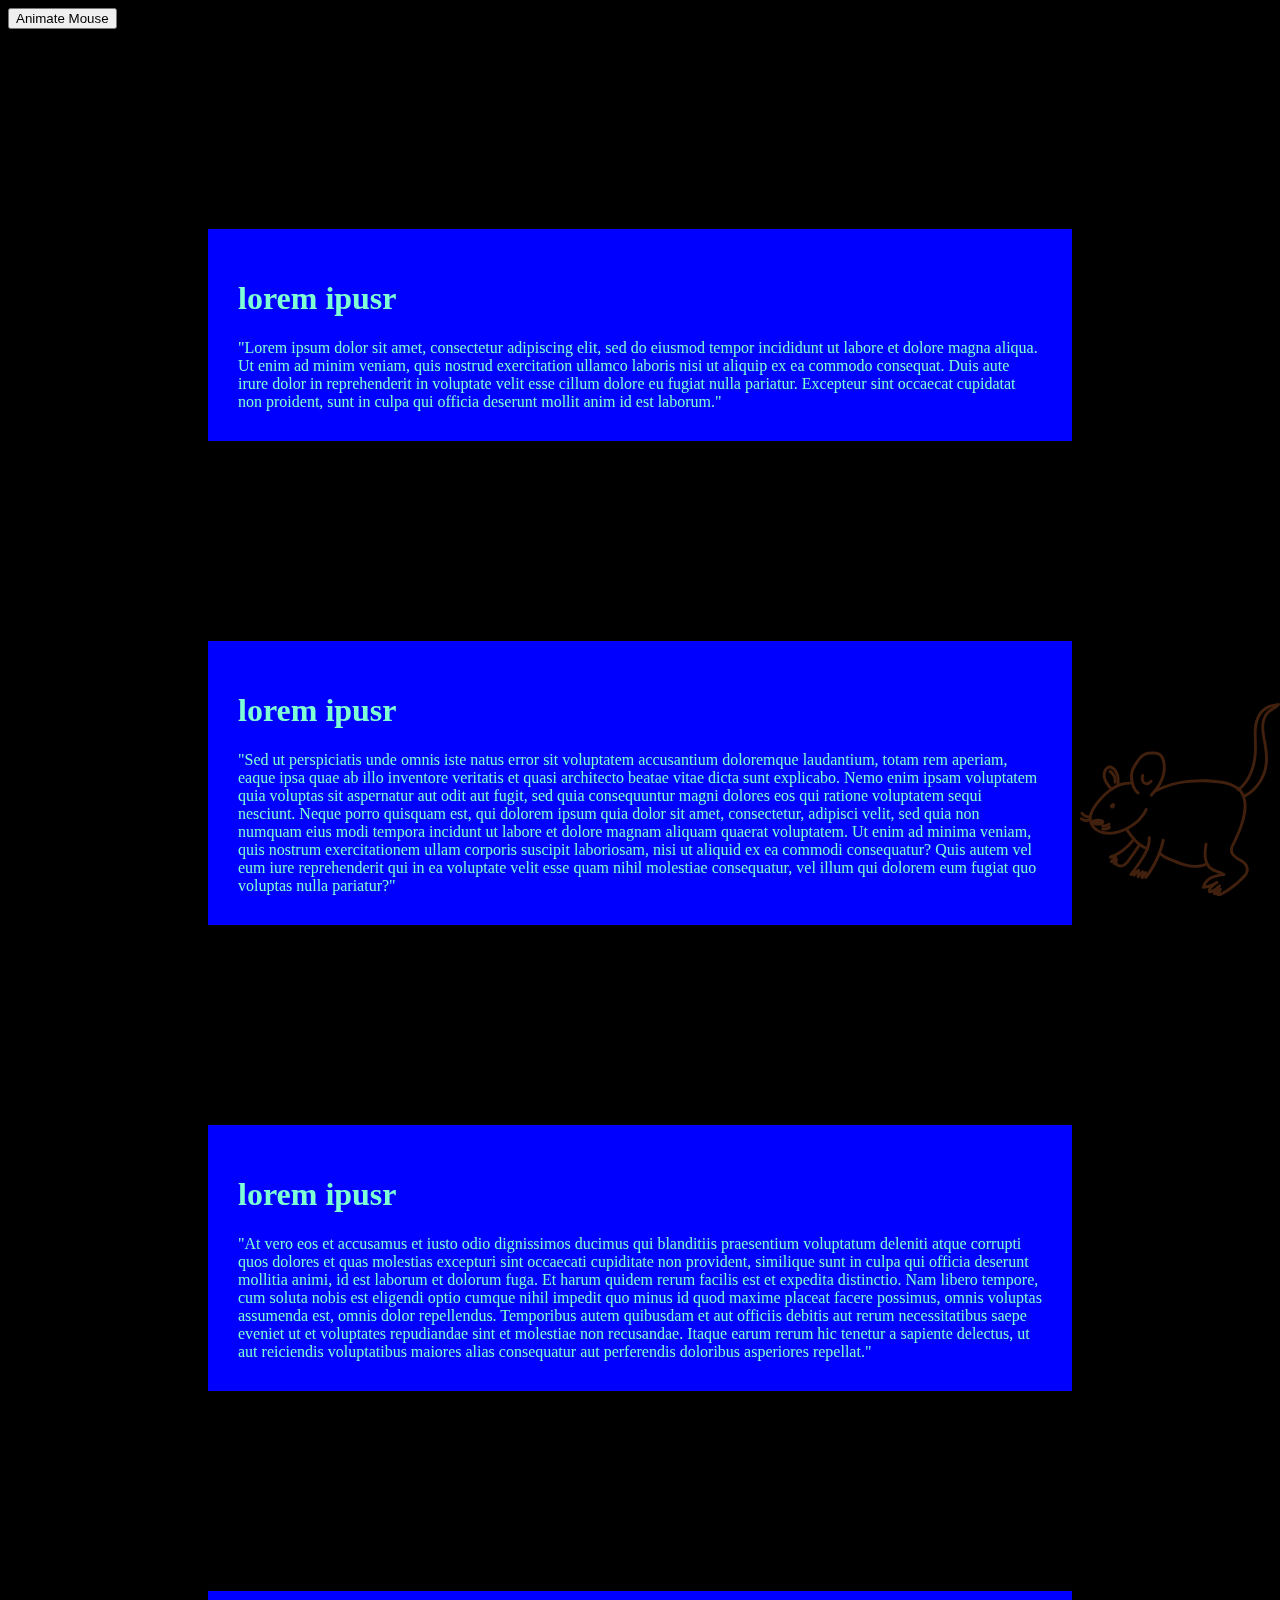
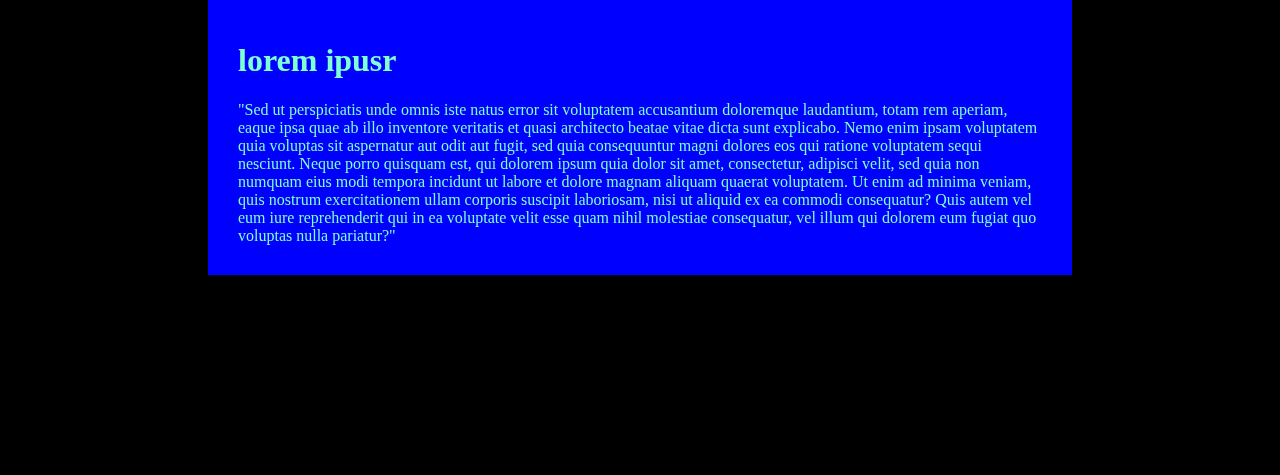
<file: index.html>
<!DOCTYPE html>
<html>
    <head>
        <link rel="stylesheet" href="mouseStyle.css">
        <title>Animated mouse</title>
    </head>
    <body>

        <button id="animateMouse">Animate Mouse</button>
        <div class="hi">
            <h1>lorem ipusr</h1>

            "Lorem ipsum dolor sit amet, consectetur adipiscing elit, sed do eiusmod tempor incididunt ut labore et dolore magna aliqua. Ut enim ad minim veniam, quis nostrud exercitation ullamco laboris nisi ut aliquip ex ea commodo consequat. Duis aute irure dolor in reprehenderit in voluptate velit esse cillum dolore eu fugiat nulla pariatur. Excepteur sint occaecat cupidatat non proident, sunt in culpa qui officia deserunt mollit anim id est laborum."


        </div>
        <div class="hi">
            <h1>lorem ipusr</h1>
            "Sed ut perspiciatis unde omnis iste natus error sit voluptatem accusantium doloremque laudantium, totam rem aperiam, eaque ipsa quae ab illo inventore veritatis et quasi architecto beatae vitae dicta sunt explicabo. Nemo enim ipsam voluptatem quia voluptas sit aspernatur aut odit aut fugit, sed quia consequuntur magni dolores eos qui ratione voluptatem sequi nesciunt. Neque porro quisquam est, qui dolorem ipsum quia dolor sit amet, consectetur, adipisci velit, sed quia non numquam eius modi tempora incidunt ut labore et dolore magnam aliquam quaerat voluptatem. Ut enim ad minima veniam, quis nostrum exercitationem ullam corporis suscipit laboriosam, nisi ut aliquid ex ea commodi consequatur? Quis autem vel eum iure reprehenderit qui in ea voluptate velit esse quam nihil molestiae consequatur, vel illum qui dolorem eum fugiat quo voluptas nulla pariatur?"
        </div>
        <div class="hi">
            <h1>lorem ipusr</h1>

            "At vero eos et accusamus et iusto odio dignissimos ducimus qui blanditiis praesentium voluptatum deleniti atque corrupti quos dolores et quas molestias excepturi sint occaecati cupiditate non provident, similique sunt in culpa qui officia deserunt mollitia animi, id est laborum et dolorum fuga. Et harum quidem rerum facilis est et expedita distinctio. Nam libero tempore, cum soluta nobis est eligendi optio cumque nihil impedit quo minus id quod maxime placeat facere possimus, omnis voluptas assumenda est, omnis dolor repellendus. Temporibus autem quibusdam et aut officiis debitis aut rerum necessitatibus saepe eveniet ut et voluptates repudiandae sint et molestiae non recusandae. Itaque earum rerum hic tenetur a sapiente delectus, ut aut reiciendis voluptatibus maiores alias consequatur aut perferendis doloribus asperiores repellat."
        </div>
        <div class="hi">
            <h1>lorem ipusr</h1>
            "Sed ut perspiciatis unde omnis iste natus error sit voluptatem accusantium doloremque laudantium, totam rem aperiam, eaque ipsa quae ab illo inventore veritatis et quasi architecto beatae vitae dicta sunt explicabo. Nemo enim ipsam voluptatem quia voluptas sit aspernatur aut odit aut fugit, sed quia consequuntur magni dolores eos qui ratione voluptatem sequi nesciunt. Neque porro quisquam est, qui dolorem ipsum quia dolor sit amet, consectetur, adipisci velit, sed quia non numquam eius modi tempora incidunt ut labore et dolore magnam aliquam quaerat voluptatem. Ut enim ad minima veniam, quis nostrum exercitationem ullam corporis suscipit laboriosam, nisi ut aliquid ex ea commodi consequatur? Quis autem vel eum iure reprehenderit qui in ea voluptate velit esse quam nihil molestiae consequatur, vel illum qui dolorem eum fugiat quo voluptas nulla pariatur?"
        </div>

        <!-- <div class="hi">
            Hy hy
        
        </div> -->
        <div id="svgContainer"></div>
        <script src="scripts.js"></script>
    </body>
</html>
</file>
<file: mouseStyle.css>
body{
    background-color: black;
}

.hi{
    margin: 200px;
    padding: 30px;
    background-color: blue;
    color: aquamarine;
}

/* #body {
    color: aliceblue;
} */

#svgContainer {
    position: fixed;
    bottom: 0;
    right: 0;
    z-index: -1; /* Ensure it's behind other elements */
    width: 200px;
    height: auto;
    pointer-events: none; /* Prevent interaction with the mouse */
    /* transform: translateX(0); */
    transition: transform 0.1s ease-out;
}
/* #mouse {
    width: 200px;
    height: auto;
    transform-origin: center;
} */


#body  {
    transform-origin: center 150px;
}
#face {
    transform-origin: 30px 100px;
}
#tail {
    transform-origin: 180px 110px;
}

#front-leg {
    transform-origin: 80px 170px;
}
#front-sec-leg {
    transform-origin: 60px 170px;
}

#ear {
    transform-origin: 80px 100px;
}
#back-leg {
    transform-origin: 180px 150px;
} 

@keyframes backLegMove {
    0% { transform: rotate(0); }
    50% { transform: rotate(-40deg); }
    100% { transform: rotate(0); }
}

@keyframes frontLegMove {
    0% { transform: rotate(0); }
    50% { transform: rotate(30deg); }
    100% { transform: rotate(0); }
}

@keyframes faceMove {
    0% { transform: rotate(0); }
    50% { transform: rotate(-10deg); }
    100% { transform: rotate(0); }
}

@keyframes earMove {
    0% { transform: rotate(0); }
    50% { transform: rotate(30deg); }
    100% { transform: rotate(0); }
}

@keyframes tailMove {
    0% { transform: scale(1); }
    50% { transform: scale(0.8); }
    100% { transform: scale(1); }
}

@keyframes bodyShrink {
    0% { transform: scaleY(1); }
    50% { transform: scaleY(0.8); }
    100% { transform: scaleY(1); }
}

@keyframes front2ndLeg {
    0% {transform: rotate(0);}
    50% {transform: rotate(20deg);}
    100% {transform: rotate(0);}
}


.animate #front-sec-leg {animation: front2ndLeg 0.6s ease-in-out}
.animate #back-leg { animation: backLegMove 0.6s ease-in-out; }
.animate #front-leg { animation: frontLegMove 0.6s ease-in-out; }
.animate #face { animation: faceMove 0.6s ease-in-out; }
.animate #ear { animation: earMove 0.6s ease-in-out; }
.animate #tail { animation: tailMove 0.6s ease-in-out; }
.animate #body { animation: bodyShrink 0.6s ease-in-out; }
</file>
